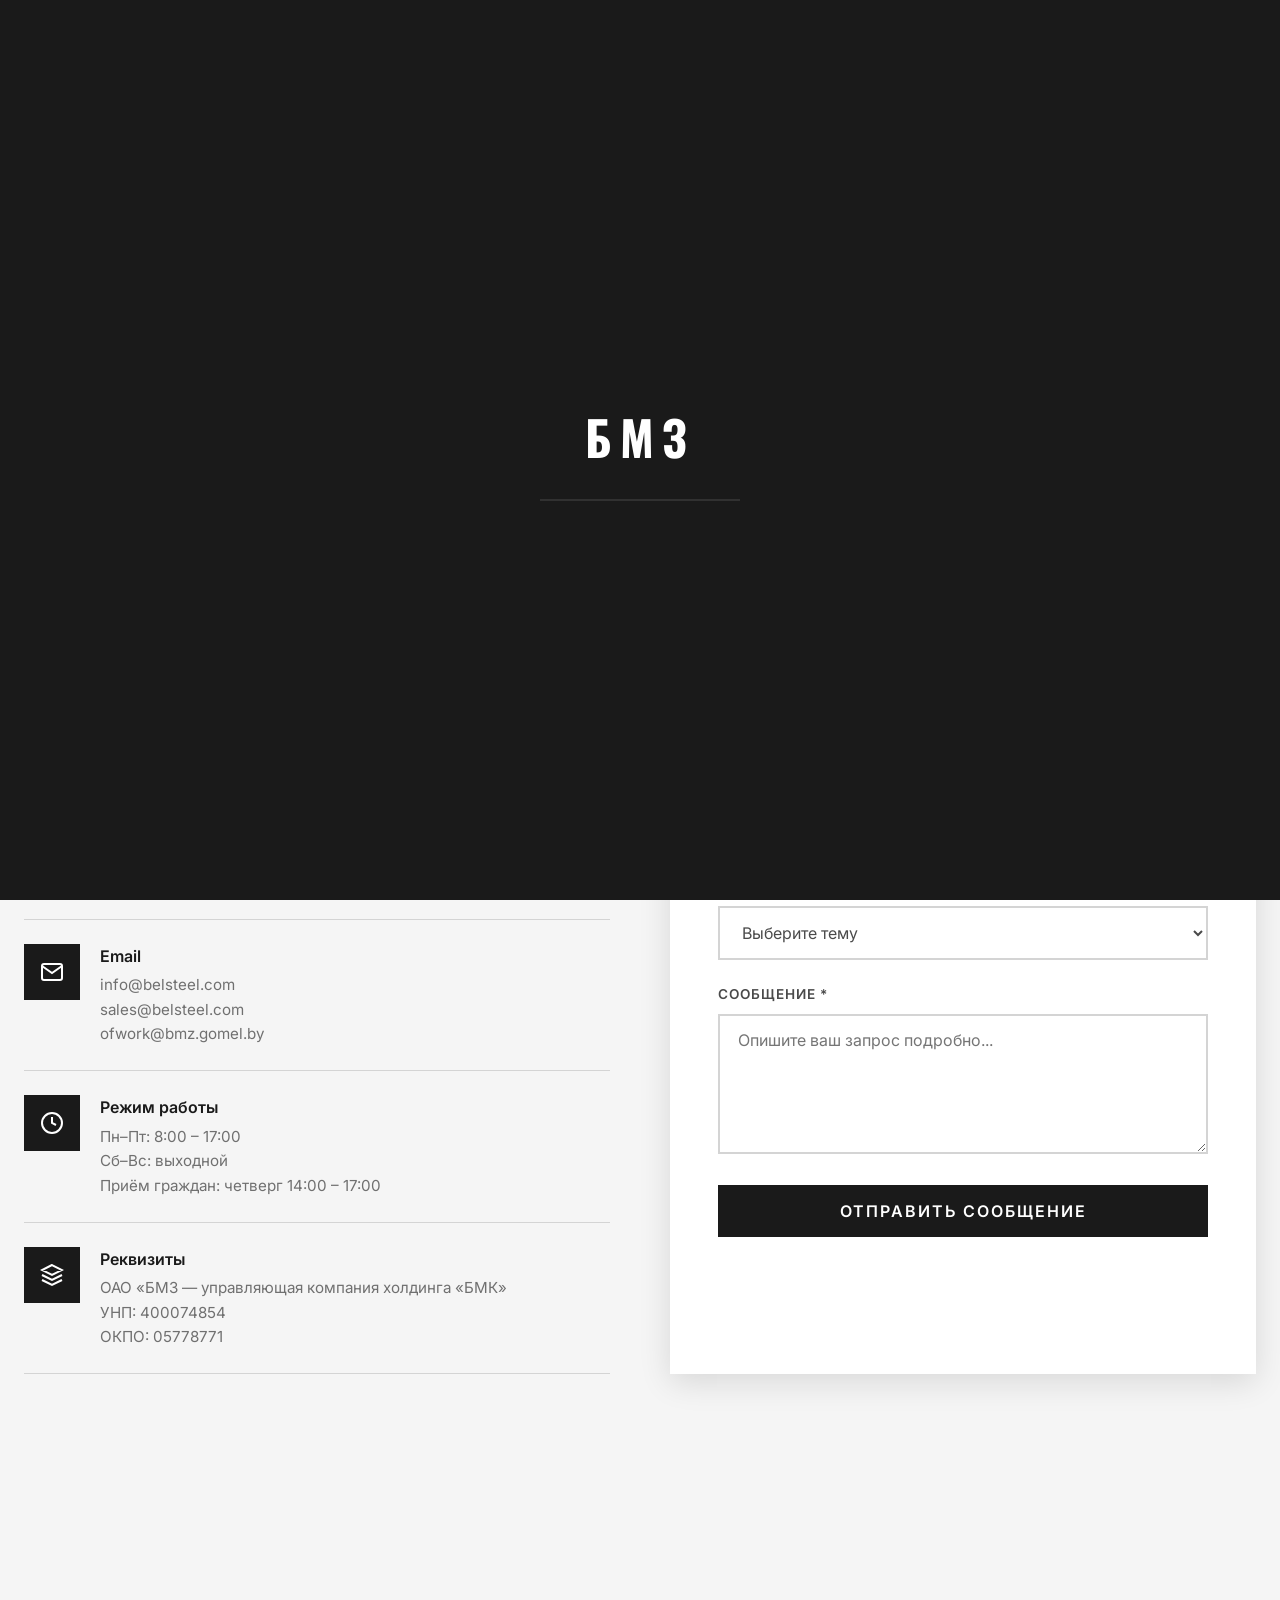
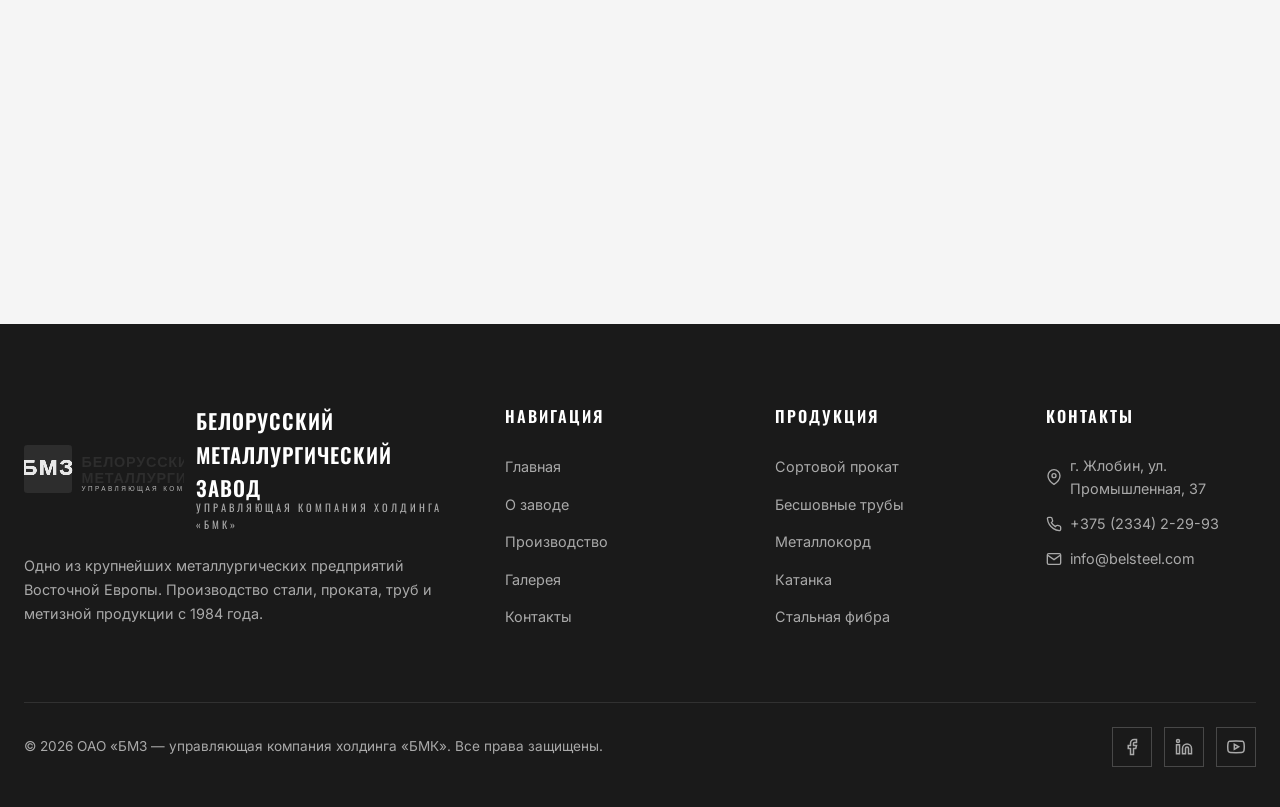
<file: BMZ SITE/contacts.html>
<!DOCTYPE html>
<html lang="ru">
<head>
<meta charset="UTF-8">
<meta name="viewport" content="width=device-width, initial-scale=1.0">
<title>Контакты — БМЗ</title>
<link href="https://fonts.googleapis.com/css2?family=Inter:wght@300;400;500;600;700;800&family=Oswald:wght@400;500;600;700&display=swap" rel="stylesheet">
<link rel="stylesheet" href="css/style.css">
</head>
<body>
<div class="ld" id="loader"><div class="ldl">БМЗ</div><div class="ldb"></div></div>
<header class="hdr" id="header">
<div class="hi">
<a href="index.html" class="logo">
<img src="logo.svg" alt="БМЗ Логотип" class="logo-img">
<div class="lt">Белорусский металлургический завод<span>Управляющая компания холдинга «БМК»</span></div>
</a>
<nav class="nav" id="nav">
<a href="index.html" class="nl" data-p="home">Главная</a>
<a href="about.html" class="nl" data-p="about">О заводе</a>
<a href="production.html" class="nl" data-p="production">Производство</a>
<a href="gallery.html" class="nl" data-p="gallery">Галерея</a>
<a href="contacts.html" class="nl a" data-p="contacts">Контакты</a>
</nav>
<button class="mmb" id="mmb" onclick="tmm()">
<span></span><span></span><span></span>
</button>
</div>
</header>
<main>
<section class="coh">
<div class="c">
<h1>Контакты</h1>
<p>Свяжитесь с нами для получения информации о продукции, сотрудничестве или с поставщиками</p>
</div>
</section>
<section class="sec">
<div class="c">
<div class="cg">
<div class="contact-info">
<h3 class="cih3">Контактная информация</h3>
<div class="ci">
<div class="cic"><svg viewBox="0 0 24 24"><path d="M21 10c0 7-9 13-9 13s-9-6-9-13a9 9 0 0 1 18 0z"/><circle cx="12" cy="10" r="3"/></svg></div>
<div class="ct">
<h4>Адрес</h4>
<p>247210, Республика Беларусь,<br>Гомельская область, г. Жлобин,<br>ул. Промышленная, 37</p>
</div>
</div>
<div class="ci">
<div class="cic"><svg viewBox="0 0 24 24"><path d="M22 16.92v3a2 2 0 0 1-2.18 2 19.79 19.79 0 0 1-8.63-3.07 19.5 19.5 0 0 1-6-6 19.79 19.79 0 0 1-3.07-8.67A2 2 0 0 1 4.11 2h3a2 2 0 0 1 2 1.72 12.84 12.84 0 0 0 .7 2.81 2 2 0 0 1-.45 2.11L8.09 9.91a16 16 0 0 0 6 6l1.27-1.27a2 2 0 0 1 2.11-.45 12.84 12.84 0 0 0 2.81.7A2 2 0 0 1 22 16.92z"/></svg></div>
<div class="ct">
<h4>Телефоны</h4>
<p><a href="tel:+375233422993">+375 (2334) 2-29-93</a> — приёмная<br><a href="tel:+375233454520">+375 (2334) 5-45-20</a> — отдел сбыта<br><a href="tel:+375233422994">+375 (2334) 2-29-94</a> — факс</p>
</div>
</div>
<div class="ci">
<div class="cic"><svg viewBox="0 0 24 24"><path d="M4 4h16c1.1 0 2 .9 2 2v12c0 1.1-.9 2-2 2H4c-1.1 0-2-.9-2-2V6c0-1.1.9-2 2-2z"/><polyline points="22,6 12,13 2,6"/></svg></div>
<div class="ct">
<h4>Email</h4>
<p><a href="mailto:info@belsteel.com">info@belsteel.com</a><br><a href="mailto:sales@belsteel.com">sales@belsteel.com</a><br><a href="mailto:ofwork@bmz.gomel.by">ofwork@bmz.gomel.by</a></p>
</div>
</div>
<div class="ci">
<div class="cic"><svg viewBox="0 0 24 24"><circle cx="12" cy="12" r="10"/><polyline points="12 6 12 12 16 14"/></svg></div>
<div class="ct">
<h4>Режим работы</h4>
<p>Пн–Пт: 8:00 – 17:00<br>Сб–Вс: выходной<br>Приём граждан: четверг 14:00 – 17:00</p>
</div>
</div>
<div class="ci">
<div class="cic"><svg viewBox="0 0 24 24"><path d="M12 2L2 7l10 5 10-5-10-5zM2 17l10 5 10-5M2 12l10 5 10-5"/></svg></div>
<div class="ct">
<h4>Реквизиты</h4>
<p>ОАО «БМЗ — управляющая компания холдинга «БМК»<br>УНП: 400074854<br>ОКПО: 05778771</p>
</div>
</div>
</div>
<div class="cfw">
<h3>Форма обратной связи</h3>
<form id="contactForm" onsubmit="submitForm(event)">
<div class="fr">
<div class="fg2">
<label class="fl">Имя *</label>
<input type="text" class="fi2" placeholder="Ваше имя" required>
</div>
<div class="fg2">
<label class="fl">Фамилия</label>
<input type="text" class="fi2" placeholder="Ваша фамилия">
</div>
</div>
<div class="fr">
<div class="fg2">
<label class="fl">Email *</label>
<input type="email" class="fi2" placeholder="email@example.com" required>
</div>
<div class="fg2">
<label class="fl">Телефон</label>
<input type="tel" class="fi2" placeholder="+375 (__) ___-__-__">
</div>
</div>
<div class="fg2">
<label class="fl">Тема обращения *</label>
<select class="fs" required>
<option value="">Выберите тему</option>
<option value="products">Информация о продукции</option>
<option value="purchase">Закупка продукции</option>
<option value="suppliers">Поставщикам</option>
<option value="career">Трудоустройство</option>
<option value="other">Другое</option>
</select>
</div>
<div class="fg2">
<label class="fl">Сообщение *</label>
<textarea class="fta" placeholder="Опишите ваш запрос подробно..." required></textarea>
</div>
<button type="submit" class="fs2"><span>Отправить сообщение</span></button>
</form>
</div>
</div>
</div>
</section>
<section class="sec ms2">
<div class="mc2">
<iframe src="https://www.google.com/maps/embed?pb=!1m18!1m12!1m3!1d2444.5!2d30.0333!3d52.9!2m3!1f0!2f0!3f0!3m2!1i1024!2i768!4f13.1!3m3!1m2!1s0x0%3A0x0!2zNTLCsDU0JzAwLjAiTiAzMMKwMDInMDAuMCJF!5e0!3m2!1sru!2sby!4v1" width="100%" height="450" style="border:0;filter:grayscale(100%) contrast(1.1);" allowfullscreen="" loading="lazy" referrerpolicy="no-referrer-when-downgrade"></iframe>
</div>
</section>
</div>
</main>
<footer class="ftr">
<div class="c">
<div class="fg3">
<div class="fbi">
<a href="index.html" class="logo">
<img src="logo.svg" alt="БМЗ Логотип" class="logo-img">
<div class="lt">Белорусский металлургический завод<span>Управляющая компания холдинга «БМК»</span></div>
</a>
<p class="fds">Одно из крупнейших металлургических предприятий Восточной Европы. Производство стали, проката, труб и метизной продукции с 1984 года.</p>
</div>
<div>
<h4 class="ft3">Навигация</h4>
<ul class="fls">
<li><a href="index.html">Главная</a></li>
<li><a href="about.html">О заводе</a></li>
<li><a href="production.html">Производство</a></li>
<li><a href="gallery.html">Галерея</a></li>
<li><a href="contacts.html">Контакты</a></li>
</ul>
</div>
<div>
<h4 class="ft3">Продукция</h4>
<ul class="fls">
<li><a href="production.html">Сортовой прокат</a></li>
<li><a href="production.html">Бесшовные трубы</a></li>
<li><a href="production.html">Металлокорд</a></li>
<li><a href="production.html">Катанка</a></li>
<li><a href="production.html">Стальная фибра</a></li>
</ul>
</div>
<div>
<h4 class="ft3">Контакты</h4>
<div class="fcp">
<p><svg viewBox="0 0 24 24"><path d="M21 10c0 7-9 13-9 13s-9-6-9-13a9 9 0 0 1 18 0z"/><circle cx="12" cy="10" r="3"/></svg>г. Жлобин, ул. Промышленная, 37</p>
<p><svg viewBox="0 0 24 24"><path d="M22 16.92v3a2 2 0 0 1-2.18 2 19.79 19.79 0 0 1-8.63-3.07 19.5 19.5 0 0 1-6-6 19.79 19.79 0 0 1-3.07-8.67A2 2 0 0 1 4.11 2h3a2 2 0 0 1 2 1.72 12.84 12.84 0 0 0 .7 2.81 2 2 0 0 1-.45 2.11L8.09 9.91a16 16 0 0 0 6 6l1.27-1.27a2 2 0 0 1 2.11-.45 12.84 12.84 0 0 0 2.81.7A2 2 0 0 1 22 16.92z"/></svg>+375 (2334) 2-29-93</p>
<p><svg viewBox="0 0 24 24"><path d="M4 4h16c1.1 0 2 .9 2 2v12c0 1.1-.9 2-2 2H4c-1.1 0-2-.9-2-2V6c0-1.1.9-2 2-2z"/><polyline points="22,6 12,13 2,6"/></svg>info@belsteel.com</p>
</div>
</div>
</div>
<div class="fbt">
<p class="fcpy">© 2026 ОАО «БМЗ — управляющая компания холдинга «БМК». Все права защищены.</p>
<div class="fsoc">
<a href="#" class="soc" aria-label="Facebook"><svg viewBox="0 0 24 24"><path d="M18 2h-3a5 5 0 0 0-5 5v3H7v4h3v8h4v-8h3l1-4h-4V7a1 1 0 0 1 1-1h3z"/></svg></a>
<a href="#" class="soc" aria-label="LinkedIn"><svg viewBox="0 0 24 24"><path d="M16 8a6 6 0 0 1 6 6v7h-4v-7a2 2 0 0 0-2-2 2 2 0 0 0-2 2v7h-4v-7a6 6 0 0 1 6-6z"/><rect x="2" y="9" width="4" height="12"/><circle cx="4" cy="4" r="2"/></svg></a>
<a href="#" class="soc" aria-label="YouTube"><svg viewBox="0 0 24 24"><path d="M22.54 6.42a2.78 2.78 0 0 0-1.94-2C18.88 4 12 4 12 4s-6.88 0-8.6.46a2.78 2.78 0 0 0-1.94 2A29 29 0 0 0 1 11.75a29 29 0 0 0 .46 5.33A2.78 2.78 0 0 0 3.4 19.1c1.72.46 8.6.46 8.6.46s6.88 0 8.6-.46a2.78 2.78 0 0 0 1.94-2 29 29 0 0 0 .46-5.25 29 29 0 0 0-.46-5.33z"/><polygon points="9.75 15.02 15.5 11.75 9.75 8.48 9.75 15.02"/></svg></a>
</div>
</div>
</div>
</footer>

<button class="stp" id="scrollTop" onclick="scrollToTop()">
<svg viewBox="0 0 24 24"><path d="M18 15l-6-6-6 6"/></svg>
</button>

<script src="js/main.js"></script>
</body>
</html>
</file>
<file: BMZ SITE/css/style.css>
:root{--c1:#4A4A4A;--c2:#707070;--c3:#A9A9A9;--c4:#D4D4D4;--bg:#F5F5F5;--w:#FFF;--b:#1A1A1A;--f1:'Inter',sans-serif;--f2:'Oswald',sans-serif;--t:all .4s cubic-bezier(.25,.46,.45,.94);--s1:0 2px 8px rgba(0,0,0,.08);--s2:0 8px 30px rgba(0,0,0,.12);--s3:0 20px 60px rgba(0,0,0,.15);}
*{margin:0;padding:0;box-sizing:border-box}
html{scroll-behavior:smooth;font-size:16px}
body{font-family:var(--f1);color:var(--c1);background:var(--bg);line-height:1.6;overflow-x:hidden}
.c{max-width:1280px;margin:0 auto;padding:0 24px}
.sec{padding:100px 0;position:relative}
.st{font-family:var(--f2);font-size:clamp(2rem,5vw,3.5rem);font-weight:700;color:var(--b);text-transform:uppercase;letter-spacing:2px;margin-bottom:16px;position:relative;display:inline-block}
.st::after{content:'';position:absolute;bottom:-8px;left:0;width:60px;height:4px;background:var(--c1);transition:width .6s ease}
.st:hover::after{width:100%}
.ss{font-size:1.1rem;color:var(--c2);margin-bottom:60px;max-width:600px}
.btn{display:inline-flex;align-items:center;gap:8px;padding:14px 32px;font-family:var(--f1);font-size:.95rem;font-weight:600;text-decoration:none;border:2px solid var(--c1);background:transparent;color:var(--c1);cursor:pointer;transition:var(--t);position:relative;overflow:hidden;text-transform:uppercase;letter-spacing:1px}
.btn::before{content:'';position:absolute;top:0;left:-100%;width:100%;height:100%;background:var(--c1);transition:left .4s ease;z-index:-1}
.btn:hover::before{left:0}
.btn:hover{color:var(--w);transform:translateY(-2px);box-shadow:var(--s2)}
.btn-p{background:var(--b);color:var(--w);border-color:var(--b)}
.btn-p::before{background:var(--w)}
.btn-p:hover{color:var(--b)}
@keyframes fU{from{opacity:0;transform:translateY(40px)}to{opacity:1;transform:translateY(0)}}
@keyframes fI{from{opacity:0}to{opacity:1}}
@keyframes pu{0%,100%{transform:scale(1)}50%{transform:scale(1.05)}}
@keyframes sh{0%{background-position:-200% 0}100%{background-position:200% 0}}
.aos{opacity:0;transform:translateY(30px);transition:opacity .8s ease,transform .8s ease}
.aos.v{opacity:1;transform:translateY(0)}
.d1{transition-delay:.1s}.d2{transition-delay:.2s}.d3{transition-delay:.3s}.d4{transition-delay:.4s}.d5{transition-delay:.5s}
.hdr{position:fixed;top:0;left:0;right:0;z-index:1000;background:rgba(255,255,255,.95);backdrop-filter:blur(20px);border-bottom:1px solid rgba(0,0,0,.05);transition:var(--t)}
.hdr.s{box-shadow:var(--s1)}
.hi{display:flex;align-items:center;justify-content:space-between;height:80px;padding:0 24px;max-width:1280px;margin:0 auto}
.logo{display:flex;align-items:center;gap:12px;text-decoration:none;color:var(--b)}
.li{width:48px;height:48px;background:var(--b);display:flex;align-items:center;justify-content:center;font-family:var(--f2);font-size:1.4rem;font-weight:700;color:var(--w);letter-spacing:-1px}
.lt{font-family:var(--f2);font-size:1.3rem;font-weight:600;letter-spacing:1px;text-transform:uppercase}
.lt span{display:block;font-size:.65rem;font-weight:400;letter-spacing:3px;color:var(--c2);margin-top:-4px}
.nav{display:flex;gap:8px}
.nl{padding:10px 20px;text-decoration:none;color:var(--c1);font-weight:500;font-size:.9rem;text-transform:uppercase;letter-spacing:1px;position:relative;transition:var(--t);border:none;background:none;cursor:pointer;font-family:var(--f1)}
.nl::after{content:'';position:absolute;bottom:0;left:50%;width:0;height:2px;background:var(--b);transition:var(--t);transform:translateX(-50%)}
.nl:hover::after,.nl.a::after{width:80%}
.nl:hover,.nl.a{color:var(--b)}
.mmb{display:none;flex-direction:column;gap:6px;background:none;border:none;cursor:pointer;padding:8px}
.mmb span{display:block;width:28px;height:2px;background:var(--b);transition:var(--t)}
.mmb.a span:nth-child(1){transform:rotate(45deg) translate(6px,6px)}
.mmb.a span:nth-child(2){opacity:0}
.mmb.a span:nth-child(3){transform:rotate(-45deg) translate(5px,-5px)}
.pg{display:none;animation:fI .5s ease;padding-top:80px}
.pg.a{display:block}
.hero{min-height:100vh;display:flex;align-items:center;position:relative;background:var(--b);overflow:hidden}
.hbg{position:absolute;inset:0;background:linear-gradient(135deg,rgba(26,26,26,.92) 0%,rgba(74,74,74,.75) 100%),url("data:image/svg+xml,%3Csvg xmlns='http://www.w3.org/2000/svg' viewBox='0 0 1200 800'%3E%3Crect fill='%23222' width='1200' height='800'/%3E%3Cg fill='%23333' opacity='0.3'%3E%3Crect x='100' y='200' width='300' height='400'/%3E%3Crect x='450' y='150' width='200' height='500'/%3E%3Crect x='700' y='250' width='350' height='300'/%3E%3Crect x='200' y='100' width='150' height='80'/%3E%3Crect x='600' y='80' width='250' height='120'/%3E%3C/g%3E%3Cg fill='%23444' opacity='0.15'%3E%3Ccircle cx='300' cy='600' r='40'/%3E%3Ccircle cx='800' cy='550' r='60'/%3E%3Crect x='500' y='400' width='100' height='20'/%3E%3C/g%3E%3Cpath d='M0 700 Q300 650 600 680 T1200 700 L1200 800 L0 800 Z' fill='%23333' opacity='0.2'/%3E%3C/svg%3E");background-size:cover;background-position:center}
.hc{position:relative;z-index:2;max-width:1280px;margin:0 auto;padding:0 24px;width:100%}
.hbd{display:inline-flex;align-items:center;gap:8px;padding:8px 20px;background:rgba(255,255,255,.1);border:1px solid rgba(255,255,255,.2);color:var(--c4);font-size:.85rem;text-transform:uppercase;letter-spacing:2px;margin-bottom:32px;animation:fU .8s ease .2s both}
.hbd::before{content:'';width:8px;height:8px;background:#4CAF50;border-radius:50%;animation:pu 2s infinite}
.ht{font-family:var(--f2);font-size:clamp(2.5rem,8vw,5.5rem);font-weight:700;color:var(--w);text-transform:uppercase;line-height:1.1;letter-spacing:3px;margin-bottom:24px;animation:fU .8s ease .4s both}
.ht .ac{color:var(--c3)}
.hd{font-size:1.2rem;color:var(--c4);max-width:600px;margin-bottom:40px;line-height:1.7;animation:fU .8s ease .6s both}
.hb{display:flex;gap:16px;flex-wrap:wrap;animation:fU .8s ease .8s both}
.hbtn{padding:16px 40px;font-size:.9rem;font-weight:600;text-transform:uppercase;letter-spacing:2px;text-decoration:none;transition:var(--t);cursor:pointer;border:none;font-family:var(--f1)}
.hbtn-p{background:var(--w);color:var(--b)}
.hbtn-p:hover{background:var(--c4);transform:translateY(-3px);box-shadow:0 10px 40px rgba(255,255,255,.2)}
.hbtn-s{background:transparent;color:var(--w);border:2px solid rgba(255,255,255,.3)}
.hbtn-s:hover{border-color:var(--w);background:rgba(255,255,255,.1);transform:translateY(-3px)}
.hs{position:absolute;bottom:60px;left:0;right:0;z-index:2}
.hsi{max-width:1280px;margin:0 auto;padding:0 24px;display:grid;grid-template-columns:repeat(4,1fr);gap:40px}
.si{text-align:center;animation:fU .8s ease both}
.si:nth-child(1){animation-delay:1s}.si:nth-child(2){animation-delay:1.1s}.si:nth-child(3){animation-delay:1.2s}.si:nth-child(4){animation-delay:1.3s}
.sn{font-family:var(--f2);font-size:clamp(2rem,4vw,3rem);font-weight:700;color:var(--w);display:block;line-height:1}
.sl{font-size:.85rem;color:var(--c3);text-transform:uppercase;letter-spacing:2px;margin-top:8px}
.fea{background:var(--w)}
.fg{display:grid;grid-template-columns:repeat(3,1fr);gap:32px}
.fc{padding:48px 36px;background:var(--bg);border:1px solid transparent;transition:var(--t);position:relative;overflow:hidden}
.fc::before{content:'';position:absolute;top:0;left:0;width:4px;height:0;background:var(--b);transition:height .4s ease}
.fc:hover::before{height:100%}
.fc:hover{border-color:var(--c4);transform:translateY(-8px);box-shadow:var(--s3)}
.fi{width:64px;height:64px;background:var(--b);display:flex;align-items:center;justify-content:center;margin-bottom:24px;transition:var(--t)}
.fc:hover .fi{background:var(--c1);transform:rotate(5deg) scale(1.1)}
.fi svg{width:28px;height:28px;stroke:var(--w);fill:none;stroke-width:2}
.ft{font-family:var(--f2);font-size:1.4rem;font-weight:600;color:var(--b);margin-bottom:12px;text-transform:uppercase;letter-spacing:1px}
.fd{color:var(--c2);font-size:.95rem;line-height:1.7}
.np{background:var(--bg)}
.ng{display:grid;grid-template-columns:repeat(3,1fr);gap:32px}
.nc{background:var(--w);overflow:hidden;transition:var(--t);cursor:pointer}
.nc:hover{transform:translateY(-8px);box-shadow:var(--s3)}
.ni{width:100%;height:220px;position:relative;overflow:hidden}
.ni img{width:100%;height:100%;object-fit:cover;transition:transform .6s ease}
.nc:hover .ni img{transform:scale(1.1)}
.ni::after{content:'';position:absolute;inset:0;background:linear-gradient(to top,rgba(0,0,0,.4),transparent)}
.nd{position:absolute;top:20px;left:20px;background:var(--w);padding:8px 16px;font-size:.8rem;font-weight:600;color:var(--b);z-index:2}
.nct{padding:28px}
.ntg{display:inline-block;padding:4px 12px;background:var(--bg);font-size:.75rem;text-transform:uppercase;letter-spacing:1px;color:var(--c2);margin-bottom:12px}
.nt{font-family:var(--f2);font-size:1.2rem;font-weight:600;color:var(--b);margin-bottom:12px;line-height:1.4}
.ne{color:var(--c2);font-size:.9rem;line-height:1.6}
.abh{background:linear-gradient(135deg,var(--b) 0%,var(--c1) 100%);padding:160px 0 100px;position:relative;overflow:hidden}
.abh::before{content:'';position:absolute;top:-50%;right:-20%;width:600px;height:600px;background:rgba(255,255,255,.03);border-radius:50%}
.abc{position:relative;z-index:2;color:var(--w)}
.abh h1{font-family:var(--f2);font-size:clamp(2.5rem,6vw,4rem);font-weight:700;text-transform:uppercase;letter-spacing:3px;margin-bottom:20px}
.abh p{font-size:1.2rem;color:var(--c4);max-width:700px}
.tl{position:relative;padding:80px 0}
.tl::before{content:'';position:absolute;left:50%;top:0;bottom:0;width:2px;background:var(--c4);transform:translateX(-50%)}
.ti{display:flex;justify-content:flex-end;padding-right:50%;position:relative;margin-bottom:60px}
.ti:nth-child(even){justify-content:flex-start;padding-right:0;padding-left:50%}
.tc{max-width:450px;padding:32px;background:var(--w);box-shadow:var(--s1);position:relative;transition:var(--t)}
.tc:hover{box-shadow:var(--s2);transform:translateX(5px)}
.ti:nth-child(even) .tc:hover{transform:translateX(-5px)}
.td{position:absolute;left:50%;top:40px;width:20px;height:20px;background:var(--b);border:4px solid var(--w);border-radius:50%;transform:translateX(-50%);z-index:2;box-shadow:0 0 0 4px var(--c4)}
.ty{font-family:var(--f2);font-size:1.8rem;font-weight:700;color:var(--b);margin-bottom:8px}
.tt{font-weight:600;color:var(--c1);margin-bottom:8px}
.tds{color:var(--c2);font-size:.9rem;line-height:1.6}
.ms{background:var(--b);color:var(--w);padding:100px 0}
.mg{display:grid;grid-template-columns:1fr 1fr;gap:80px;align-items:center}
.mi{width:100%;height:500px;position:relative;overflow:hidden}
.mi img{width:100%;height:100%;object-fit:cover}
.mi::after{content:'БМЗ';position:absolute;bottom:40px;right:40px;font-family:var(--f2);font-size:8rem;font-weight:700;color:rgba(255,255,255,.05);line-height:1}
.mc h2{font-family:var(--f2);font-size:2.5rem;font-weight:700;text-transform:uppercase;letter-spacing:2px;margin-bottom:24px}
.mc p{color:var(--c4);font-size:1.05rem;line-height:1.8;margin-bottom:20px}
.mv{display:grid;grid-template-columns:1fr 1fr;gap:24px;margin-top:40px}
.vi{display:flex;align-items:flex-start;gap:16px}
.vic{width:48px;height:48px;background:rgba(255,255,255,.1);display:flex;align-items:center;justify-content:center;flex-shrink:0}
.vic svg{width:24px;height:24px;stroke:var(--w);fill:none;stroke-width:2}
.vt h4{font-size:1rem;font-weight:600;margin-bottom:4px}
.vt p{font-size:.85rem;color:var(--c3);margin:0}
.prh{background:linear-gradient(135deg,var(--c1) 0%,var(--b) 100%);padding:160px 0 100px;color:var(--w)}
.prh h1{font-family:var(--f2);font-size:clamp(2.5rem,6vw,4rem);font-weight:700;text-transform:uppercase;letter-spacing:3px;margin-bottom:20px}
.prh p{font-size:1.2rem;color:var(--c4);max-width:700px}
.ps{background:var(--w)}
.pg2{display:grid;grid-template-columns:repeat(2,1fr);gap:32px}
.pc{display:grid;grid-template-columns:200px 1fr;background:var(--bg);overflow:hidden;transition:var(--t);cursor:pointer}
.pc:hover{box-shadow:var(--s3);transform:translateY(-4px)}
.pi{width:200px;height:100%;position:relative;overflow:hidden;min-height:200px}
.pi img{width:100%;height:100%;object-fit:cover;transition:transform .6s ease}
.pc:hover .pi img{transform:scale(1.1)}
.pinf{padding:32px}
.ptg{display:inline-block;padding:4px 12px;background:var(--w);font-size:.7rem;text-transform:uppercase;letter-spacing:1px;color:var(--c2);margin-bottom:12px}
.pt{font-family:var(--f2);font-size:1.3rem;font-weight:600;color:var(--b);margin-bottom:12px;text-transform:uppercase}
.pd{color:var(--c2);font-size:.9rem;line-height:1.6;margin-bottom:16px}
.psp{display:flex;gap:16px;flex-wrap:wrap}
.psp2{font-size:.8rem;color:var(--c3);padding:4px 12px;background:var(--w);border:1px solid var(--c4)}
.ts{background:var(--bg)}
.tg2{display:grid;grid-template-columns:repeat(4,1fr);gap:24px}
.tcard{background:var(--w);padding:40px 28px;text-align:center;transition:var(--t);border-bottom:4px solid transparent}
.tcard:hover{border-bottom-color:var(--b);transform:translateY(-8px);box-shadow:var(--s2)}
.tn{font-family:var(--f2);font-size:3rem;font-weight:700;color:var(--c4);line-height:1;margin-bottom:16px;transition:color .4s ease}
.tcard:hover .tn{color:var(--b)}
.tt2{font-family:var(--f2);font-size:1.1rem;font-weight:600;color:var(--b);margin-bottom:8px;text-transform:uppercase}
.tds2{font-size:.85rem;color:var(--c2);line-height:1.6}
.gah{background:linear-gradient(135deg,var(--b) 0%,#333 100%);padding:160px 0 100px;color:var(--w)}
.gah h1{font-family:var(--f2);font-size:clamp(2.5rem,6vw,4rem);font-weight:700;text-transform:uppercase;letter-spacing:3px;margin-bottom:20px}
.gah p{font-size:1.2rem;color:var(--c4);max-width:700px}
.gf{display:flex;gap:12px;margin-bottom:48px;flex-wrap:wrap}
.fb{padding:10px 24px;background:var(--w);border:2px solid var(--c4);font-family:var(--f1);font-size:.85rem;font-weight:600;text-transform:uppercase;letter-spacing:1px;color:var(--c2);cursor:pointer;transition:var(--t)}
.fb:hover,.fb.a{background:var(--b);color:var(--w);border-color:var(--b)}
.gg{display:grid;grid-template-columns:repeat(3,1fr);gap:24px}
.gi{position:relative;overflow:hidden;aspect-ratio:4/3;cursor:pointer;background:var(--c1)}
.gi.t{grid-row:span 2;aspect-ratio:auto}
.gi.w{grid-column:span 2}
.gi img{width:100%;height:100%;object-fit:cover;transition:transform .6s ease}
.gi:hover img{transform:scale(1.1)}
.go{position:absolute;inset:0;background:linear-gradient(to top,rgba(0,0,0,.8) 0%,transparent 60%);display:flex;flex-direction:column;justify-content:flex-end;padding:24px;opacity:0;transition:opacity .4s ease}
.gi:hover .go{opacity:1}
.gt{font-family:var(--f2);font-size:1.2rem;font-weight:600;color:var(--w);text-transform:uppercase;transform:translateY(20px);transition:transform .4s ease}
.gi:hover .gt{transform:translateY(0)}
.gc2{font-size:.8rem;color:var(--c3);text-transform:uppercase;letter-spacing:2px;margin-bottom:8px;transform:translateY(20px);transition:transform .4s ease .1s}
.gi:hover .gc2{transform:translateY(0)}
.gic{position:absolute;top:50%;left:50%;transform:translate(-50%,-50%) scale(0);width:60px;height:60px;background:rgba(255,255,255,.9);border-radius:50%;display:flex;align-items:center;justify-content:center;transition:transform .4s ease .15s}
.gi:hover .gic{transform:translate(-50%,-50%) scale(1)}
.gic svg{width:24px;height:24px;stroke:var(--b);fill:none;stroke-width:2}
.lb{display:none;position:fixed;inset:0;z-index:2000;background:rgba(0,0,0,.95);align-items:center;justify-content:center;padding:40px}
.lb.a{display:flex}
.lbc{max-width:90vw;max-height:90vh;position:relative}
.lbi{width:100%;height:100%;object-fit:contain;max-height:80vh}
.lbx{position:absolute;top:-50px;right:0;width:44px;height:44px;background:var(--w);border:none;cursor:pointer;display:flex;align-items:center;justify-content:center;transition:var(--t)}
.lbx:hover{background:var(--c4)}
.lbx svg{width:20px;height:20px;stroke:var(--b);fill:none;stroke-width:2}
.lbn{position:absolute;top:50%;transform:translateY(-50%);width:50px;height:50px;background:rgba(255,255,255,.9);border:none;cursor:pointer;display:flex;align-items:center;justify-content:center;transition:var(--t)}
.lbn:hover{background:var(--w)}
.lbn.p{left:-70px}.lbn.n{right:-70px}
.lbn svg{width:24px;height:24px;stroke:var(--b);fill:none;stroke-width:2}
.coh{background:linear-gradient(135deg,var(--b) 0%,var(--c1) 100%);padding:160px 0 100px;color:var(--w)}
.coh h1{font-family:var(--f2);font-size:clamp(2.5rem,6vw,4rem);font-weight:700;text-transform:uppercase;letter-spacing:3px;margin-bottom:20px}
.coh p{font-size:1.2rem;color:var(--c4);max-width:700px}
.cg{display:grid;grid-template-columns:1fr 1fr;gap:60px}
.cih3{font-family:var(--f2);font-size:1.6rem;font-weight:600;color:var(--b);margin-bottom:32px;text-transform:uppercase;letter-spacing:1px}
.ci{display:flex;align-items:flex-start;gap:20px;padding:24px 0;border-bottom:1px solid var(--c4);transition:var(--t)}
.ci:hover{padding-left:12px;background:var(--bg);margin:0 -12px;padding-left:12px;padding-right:12px}
.cic{width:56px;height:56px;background:var(--b);display:flex;align-items:center;justify-content:center;flex-shrink:0;transition:var(--t)}
.ci:hover .cic{background:var(--c1);transform:rotate(10deg)}
.cic svg{width:24px;height:24px;stroke:var(--w);fill:none;stroke-width:2}
.ct h4{font-size:1rem;font-weight:600;color:var(--b);margin-bottom:4px}
.ct p,.ct a{color:var(--c2);text-decoration:none;font-size:.95rem;transition:color .3s ease}
.ct a:hover{color:var(--b)}
.cfw{background:var(--w);padding:48px;box-shadow:var(--s2)}
.cfw h3{font-family:var(--f2);font-size:1.6rem;font-weight:600;color:var(--b);margin-bottom:32px;text-transform:uppercase;letter-spacing:1px}
.fg2{margin-bottom:24px}
.fl{display:block;font-size:.85rem;font-weight:600;color:var(--c1);text-transform:uppercase;letter-spacing:1px;margin-bottom:8px}
.fi2,.fta,.fs{width:100%;padding:14px 18px;border:2px solid var(--c4);font-family:var(--f1);font-size:1rem;color:var(--c1);background:var(--w);transition:var(--t)}
.fi2:focus,.fta:focus,.fs:focus{outline:none;border-color:var(--b);box-shadow:0 0 0 4px rgba(0,0,0,.05)}
.fta{min-height:140px;resize:vertical}
.fr{display:grid;grid-template-columns:1fr 1fr;gap:24px}
.fs2{width:100%;padding:16px;background:var(--b);color:var(--w);font-family:var(--f1);font-size:1rem;font-weight:600;text-transform:uppercase;letter-spacing:2px;border:none;cursor:pointer;transition:var(--t);position:relative;overflow:hidden}
.fs2::before{content:'';position:absolute;top:0;left:-100%;width:100%;height:100%;background:var(--c1);transition:left .4s ease;z-index:0}
.fs2:hover::before{left:0}
.fs2 span{position:relative;z-index:1}
.fs2:hover{box-shadow:var(--s2)}
.ms2{background:var(--bg);padding:0}
.mc2{width:100%;height:450px;position:relative;overflow:hidden}
.mc2 img{width:100%;height:100%;object-fit:cover}
.ftr{background:var(--b);color:var(--c3);padding:80px 0 40px}
.fg3{display:grid;grid-template-columns:2fr 1fr 1fr 1fr;gap:60px;margin-bottom:60px}
.fbi .li{background:var(--w);color:var(--b)}
.fbi .lt{color:var(--w)}
.fbi .lt span{color:var(--c3)}
.fds{margin-top:20px;font-size:.9rem;line-height:1.7;color:var(--c3)}
.ft3{font-family:var(--f2);font-size:1rem;font-weight:600;color:var(--w);text-transform:uppercase;letter-spacing:2px;margin-bottom:24px}
.fls{list-style:none}
.fls li{margin-bottom:12px}
.fls a{color:var(--c3);text-decoration:none;font-size:.9rem;transition:var(--t);display:inline-block}
.fls a:hover{color:var(--w);transform:translateX(4px)}
.fcp p{font-size:.9rem;margin-bottom:12px;display:flex;align-items:center;gap:8px}
.fcp svg{width:16px;height:16px;stroke:var(--c3);fill:none;stroke-width:2;flex-shrink:0}
.fbt{border-top:1px solid rgba(255,255,255,.1);padding-top:24px;display:flex;justify-content:space-between;align-items:center;flex-wrap:wrap;gap:16px}
.fcpy{font-size:.85rem;color:var(--c3)}
.fsoc{display:flex;gap:12px}
.soc{width:40px;height:40px;border:1px solid rgba(255,255,255,.2);display:flex;align-items:center;justify-content:center;transition:var(--t);text-decoration:none}
.soc:hover{background:var(--w);border-color:var(--w)}
.soc svg{width:18px;height:18px;stroke:var(--c3);fill:none;stroke-width:2;transition:stroke .3s ease}
.soc:hover svg{stroke:var(--b)}
.stp{position:fixed;bottom:30px;right:30px;width:50px;height:50px;background:var(--b);border:none;cursor:pointer;display:flex;align-items:center;justify-content:center;opacity:0;visibility:hidden;transition:var(--t);z-index:999}
.stp.v{opacity:1;visibility:visible}
.stp:hover{background:var(--c1);transform:translateY(-4px)}
.stp svg{width:20px;height:20px;stroke:var(--w);fill:none;stroke-width:2}
.ld{position:fixed;inset:0;background:var(--b);z-index:10000;display:flex;align-items:center;justify-content:center;flex-direction:column;transition:opacity .6s ease,visibility .6s ease}
.ld.h{opacity:0;visibility:hidden}
.ldl{font-family:var(--f2);font-size:3rem;font-weight:700;color:var(--w);letter-spacing:8px;animation:pu 2s infinite}
.ldb{width:200px;height:2px;background:rgba(255,255,255,.1);margin-top:24px;position:relative;overflow:hidden}
.ldb::after{content:'';position:absolute;top:0;left:-100%;width:100%;height:100%;background:var(--w);animation:sh 1.5s infinite}
@media(max-width:1024px){
.fg,.ng,.gg{grid-template-columns:repeat(2,1fr)}
.pg2{grid-template-columns:1fr}
.pc{grid-template-columns:160px 1fr}
.pi{width:160px}
.tg2{grid-template-columns:repeat(2,1fr)}
.fg3{grid-template-columns:1fr 1fr}
.mg,.cg{grid-template-columns:1fr;gap:40px}
.tl::before{left:20px}
.ti,.ti:nth-child(even){justify-content:flex-start;padding-right:0;padding-left:60px}
.td{left:20px;transform:none}
}
@media(max-width:768px){
.hi{height:70px}
.nav{display:none;position:absolute;top:70px;left:0;right:0;background:var(--w);flex-direction:column;padding:20px;box-shadow:var(--s2);gap:0}
.nav.a{display:flex}
.nl{padding:14px 20px;border-bottom:1px solid var(--bg)}
.mmb{display:flex}
.hsi{grid-template-columns:repeat(2,1fr);gap:24px}
.fg,.ng,.gg,.tg2{grid-template-columns:1fr}
.pc{grid-template-columns:1fr}
.pi{width:100%;height:180px}
.gi.t,.gi.w{grid-row:auto;grid-column:auto}
.fg3{grid-template-columns:1fr;gap:40px}
.fr{grid-template-columns:1fr}
.mv{grid-template-columns:1fr}
.sec{padding:60px 0}
.lbn.p{left:10px}.lbn.n{right:10px}
}
@media(max-width:480px){
.hb{flex-direction:column}
.hbtn{width:100%;justify-content:center}
.hsi{grid-template-columns:1fr 1fr}
.cfw{padding:28px}
}
.logo-img{height:48px;width:auto;object-fit:contain;display:block;transition:var(--t);}
.hdr .logo-img{filter:grayscale(100%) opacity(0.85);}
.hdr.s .logo-img{filter:grayscale(100%) opacity(0.7);}
.fbi .logo-img{filter:grayscale(100%) brightness(1.8) opacity(0.9)!important;}
@media(max-width:768px){
.logo-img{height:36px!important;}
}
/* ========== NEW SECTIONS CSS ========== */

/* Certificates */
.cert-section{background:var(--w)}
.cert-grid{display:grid;grid-template-columns:repeat(4,1fr);gap:24px}
.cert-card{background:var(--bg);padding:32px;text-align:center;transition:var(--t);border-top:4px solid transparent}
.cert-card:hover{border-top-color:var(--b);transform:translateY(-6px);box-shadow:var(--s2)}
.cert-icon{width:64px;height:64px;margin:0 auto 20px;background:var(--b);display:flex;align-items:center;justify-content:center}
.cert-icon svg{width:32px;height:32px;stroke:var(--w);fill:none;stroke-width:1.5}
.cert-title{font-family:var(--f2);font-size:1.1rem;font-weight:600;color:var(--b);margin-bottom:8px;text-transform:uppercase}
.cert-desc{font-size:.85rem;color:var(--c2);line-height:1.6}
.cert-year{display:inline-block;margin-top:16px;padding:4px 16px;background:var(--w);font-size:.75rem;font-weight:600;color:var(--c1);text-transform:uppercase;letter-spacing:1px}

/* Partners */
.partners-section{background:var(--bg)}
.partners-grid{display:grid;grid-template-columns:repeat(6,1fr);gap:20px;align-items:center}
.partner-item{background:var(--w);padding:24px;display:flex;align-items:center;justify-content:center;height:100px;transition:var(--t);filter:grayscale(100%) opacity(.6)}
.partner-item:hover{filter:grayscale(0) opacity(1);transform:scale(1.05);box-shadow:var(--s2)}
.partner-item span{font-family:var(--f2);font-size:1rem;font-weight:600;color:var(--c3);text-transform:uppercase;letter-spacing:2px}

/* Export Map */
.export-section{background:var(--b);color:var(--w);padding:100px 0}
.export-grid{display:grid;grid-template-columns:1fr 1fr;gap:60px;align-items:center}
.export-map{width:100%;height:400px;background:linear-gradient(135deg,var(--c1) 0%,var(--c2) 100%);position:relative;display:flex;align-items:center;justify-content:center;overflow:hidden}
.export-map::before{content:'';position:absolute;inset:0;background:url("data:image/svg+xml,%3Csvg xmlns='http://www.w3.org/2000/svg' viewBox='0 0 800 400'%3E%3Crect fill='%23222' width='800' height='400'/%3E%3Cpath d='M100 200 Q200 150 300 180 T500 160 T700 190' stroke='%23444' stroke-width='1' fill='none'/%3E%3Cpath d='M150 250 Q250 200 350 230 T550 210 T750 240' stroke='%23444' stroke-width='1' fill='none'/%3E%3Ccircle cx='200' cy='180' r='4' fill='%23666'/%3E%3Ccircle cx='350' cy='220' r='4' fill='%23666'/%3E%3Ccircle cx='500' cy='170' r='4' fill='%23666'/%3E%3Ccircle cx='650' cy='200' r='4' fill='%23666'/%3E%3Ctext x='200' y='170' fill='%23888' font-size='10' text-anchor='middle'%3EЕС%3C/text%3E%3Ctext x='350' y='210' fill='%23888' font-size='10' text-anchor='middle'%3EСНГ%3C/text%3E%3Ctext x='500' y='160' fill='%23888' font-size='10' text-anchor='middle'%3EАзия%3C/text%3E%3Ctext x='650' y='190' fill='%23888' font-size='10' text-anchor='middle'%3EАмерика%3C/text%3E%3C/svg%3E");background-size:cover;opacity:.3}
.export-content h2{font-family:var(--f2);font-size:2.2rem;font-weight:700;text-transform:uppercase;letter-spacing:2px;margin-bottom:24px}
.export-content p{color:var(--c4);font-size:1.05rem;line-height:1.8;margin-bottom:32px}
.export-stats{display:grid;grid-template-columns:repeat(2,1fr);gap:24px}
.export-stat{padding:24px;background:rgba(255,255,255,.05);border:1px solid rgba(255,255,255,.1)}
.export-stat-number{font-family:var(--f2);font-size:2rem;font-weight:700;color:var(--w);display:block}
.export-stat-label{font-size:.85rem;color:var(--c3);text-transform:uppercase;letter-spacing:1px;margin-top:4px}

/* Quality Control */
.quality-section{background:var(--w)}
.quality-grid{display:grid;grid-template-columns:repeat(3,1fr);gap:32px}
.quality-card{padding:40px;background:var(--bg);transition:var(--t);position:relative;overflow:hidden}
.quality-card::after{content:'';position:absolute;bottom:0;left:0;width:0;height:3px;background:var(--b);transition:width .4s ease}
.quality-card:hover::after{width:100%}
.quality-card:hover{transform:translateY(-6px);box-shadow:var(--s2)}
.quality-num{font-family:var(--f2);font-size:3rem;font-weight:700;color:var(--c4);margin-bottom:16px;line-height:1}
.quality-title{font-family:var(--f2);font-size:1.2rem;font-weight:600;color:var(--b);margin-bottom:12px;text-transform:uppercase}
.quality-desc{color:var(--c2);font-size:.9rem;line-height:1.7}
.quality-list{list-style:none;margin-top:16px}
.quality-list li{padding:8px 0;border-bottom:1px solid var(--c4);font-size:.85rem;color:var(--c2);display:flex;align-items:center;gap:8px}
.quality-list li::before{content:'✓';color:var(--b);font-weight:700}

/* Awards */
.awards-section{background:var(--bg)}
.awards-grid{display:grid;grid-template-columns:repeat(3,1fr);gap:32px}
.award-card{background:var(--w);padding:40px;transition:var(--t);border-left:4px solid transparent}
.award-card:hover{border-left-color:var(--b);transform:translateX(8px);box-shadow:var(--s2)}
.award-year{font-family:var(--f2);font-size:2.5rem;font-weight:700;color:var(--c4);margin-bottom:12px}
.award-title{font-size:1.1rem;font-weight:600;color:var(--b);margin-bottom:8px}
.award-desc{color:var(--c2);font-size:.9rem;line-height:1.6}
.award-org{display:inline-block;margin-top:16px;padding:6px 16px;background:var(--bg);font-size:.75rem;color:var(--c2);text-transform:uppercase;letter-spacing:1px}

/* Career */
.career-section{background:linear-gradient(135deg,var(--c1) 0%,var(--b) 100%);color:var(--w);padding:100px 0}
.career-grid{display:grid;grid-template-columns:1fr 1fr;gap:60px;align-items:center}
.career-content h2{font-family:var(--f2);font-size:2.5rem;font-weight:700;text-transform:uppercase;letter-spacing:2px;margin-bottom:24px}
.career-content p{color:var(--c4);font-size:1.05rem;line-height:1.8;margin-bottom:32px}
.career-benefits{display:grid;grid-template-columns:1fr 1fr;gap:20px}
.career-benefit{display:flex;align-items:center;gap:12px;padding:16px;background:rgba(255,255,255,.05)}
.career-benefit svg{width:24px;height:24px;stroke:var(--c3);fill:none;stroke-width:2;flex-shrink:0}
.career-benefit span{font-size:.9rem;color:var(--c4)}
.career-image{width:100%;height:450px;background:linear-gradient(135deg,var(--c2) 0%,var(--c1) 100%);position:relative;overflow:hidden}
.career-image::after{content:'';position:absolute;inset:0;background:linear-gradient(135deg,rgba(0,0,0,.2),transparent)}

/* Sustainability */
.sustain-section{background:var(--w)}
.sustain-grid{display:grid;grid-template-columns:repeat(4,1fr);gap:24px}
.sustain-card{padding:36px;background:var(--bg);text-align:center;transition:var(--t)}
.sustain-card:hover{transform:translateY(-8px);box-shadow:var(--s2)}
.sustain-icon{width:72px;height:72px;margin:0 auto 20px;border:2px solid var(--c4);display:flex;align-items:center;justify-content:center;transition:var(--t)}
.sustain-card:hover .sustain-icon{border-color:var(--b);background:var(--b)}
.sustain-icon svg{width:32px;height:32px;stroke:var(--c1);fill:none;stroke-width:1.5;transition:stroke .3s ease}
.sustain-card:hover .sustain-icon svg{stroke:var(--w)}
.sustain-title{font-family:var(--f2);font-size:1.1rem;font-weight:600;color:var(--b);margin-bottom:8px;text-transform:uppercase}
.sustain-desc{font-size:.85rem;color:var(--c2);line-height:1.6}
.sustain-num{font-family:var(--f2);font-size:2rem;font-weight:700;color:var(--c4);margin-top:16px}

/* Testimonials */
.testimonials-section{background:var(--bg)}
.testimonials-grid{display:grid;grid-template-columns:repeat(3,1fr);gap:32px}
.testimonial-card{background:var(--w);padding:40px;position:relative;transition:var(--t)}
.testimonial-card:hover{transform:translateY(-6px);box-shadow:var(--s2)}
.testimonial-card::before{content:'"';position:absolute;top:20px;left:24px;font-family:var(--f2);font-size:4rem;color:var(--c4);line-height:1}
.testimonial-text{font-size:.95rem;color:var(--c2);line-height:1.8;margin-bottom:24px;padding-top:30px;font-style:italic}
.testimonial-author{display:flex;align-items:center;gap:16px}
.testimonial-avatar{width:48px;height:48px;background:var(--c1);display:flex;align-items:center;justify-content:center;font-family:var(--f2);font-size:1.2rem;font-weight:700;color:var(--w)}
.testimonial-info h4{font-size:1rem;font-weight:600;color:var(--b)}
.testimonial-info p{font-size:.85rem;color:var(--c3)}

/* FAQ */
.faq-section{background:var(--w)}
.faq-item{margin-bottom:16px;border:1px solid var(--c4);transition:var(--t)}
.faq-item:hover{border-color:var(--c3)}
.faq-question{width:100%;padding:24px 32px;background:none;border:none;text-align:left;font-family:var(--f1);font-size:1rem;font-weight:600;color:var(--b);cursor:pointer;display:flex;justify-content:space-between;align-items:center;transition:var(--t)}
.faq-question:hover{background:var(--bg)}
.faq-question svg{width:20px;height:20px;stroke:var(--c1);fill:none;stroke-width:2;transition:transform .3s ease;flex-shrink:0}
.faq-item.a .faq-question svg{transform:rotate(180deg)}
.faq-answer{max-height:0;overflow:hidden;transition:max-height .4s ease,padding .4s ease;padding:0 32px}
.faq-item.a .faq-answer{max-height:300px;padding:0 32px 24px}
.faq-answer p{color:var(--c2);font-size:.95rem;line-height:1.7}

/* Video Section */
.video-section{background:var(--b);color:var(--w);padding:100px 0}
.video-grid{display:grid;grid-template-columns:2fr 1fr;gap:40px;align-items:center}
.video-placeholder{width:100%;height:400px;background:linear-gradient(135deg,var(--c1) 0%,var(--c2) 100%);position:relative;display:flex;align-items:center;justify-content:center;cursor:pointer;transition:var(--t)}
.video-placeholder:hover{transform:scale(1.02)}
.video-placeholder::after{content:'';position:absolute;inset:0;background:rgba(0,0,0,.3);transition:background .3s ease}
.video-placeholder:hover::after{background:rgba(0,0,0,.1)}
.video-play{width:80px;height:80px;background:var(--w);border-radius:50%;display:flex;align-items:center;justify-content:center;position:relative;z-index:2;transition:var(--t)}
.video-play:hover{transform:scale(1.1)}
.video-play svg{width:28px;height:28px;stroke:var(--b);fill:none;stroke-width:2;margin-left:4px}
.video-content h2{font-family:var(--f2);font-size:2.2rem;font-weight:700;text-transform:uppercase;letter-spacing:2px;margin-bottom:20px}
.video-content p{color:var(--c4);font-size:1.05rem;line-height:1.8;margin-bottom:24px}
.video-stats{display:flex;gap:32px}
.video-stat{text-align:center}
.video-stat-num{font-family:var(--f2);font-size:1.8rem;font-weight:700;color:var(--w)}
.video-stat-label{font-size:.8rem;color:var(--c3);text-transform:uppercase;letter-spacing:1px}

/* Responsive for new sections */
@media(max-width:1024px){
.cert-grid{grid-template-columns:repeat(2,1fr)}
.partners-grid{grid-template-columns:repeat(3,1fr)}
.export-grid,.career-grid,.video-grid{grid-template-columns:1fr}
.quality-grid,.awards-grid,.sustain-grid,.testimonials-grid{grid-template-columns:repeat(2,1fr)}
}
@media(max-width:768px){
.cert-grid,.partners-grid,.quality-grid,.awards-grid,.sustain-grid,.testimonials-grid{grid-template-columns:1fr}
.export-stats{grid-template-columns:1fr}
.career-benefits{grid-template-columns:1fr}
.video-stats{flex-direction:column;gap:16px}
}
</file>
